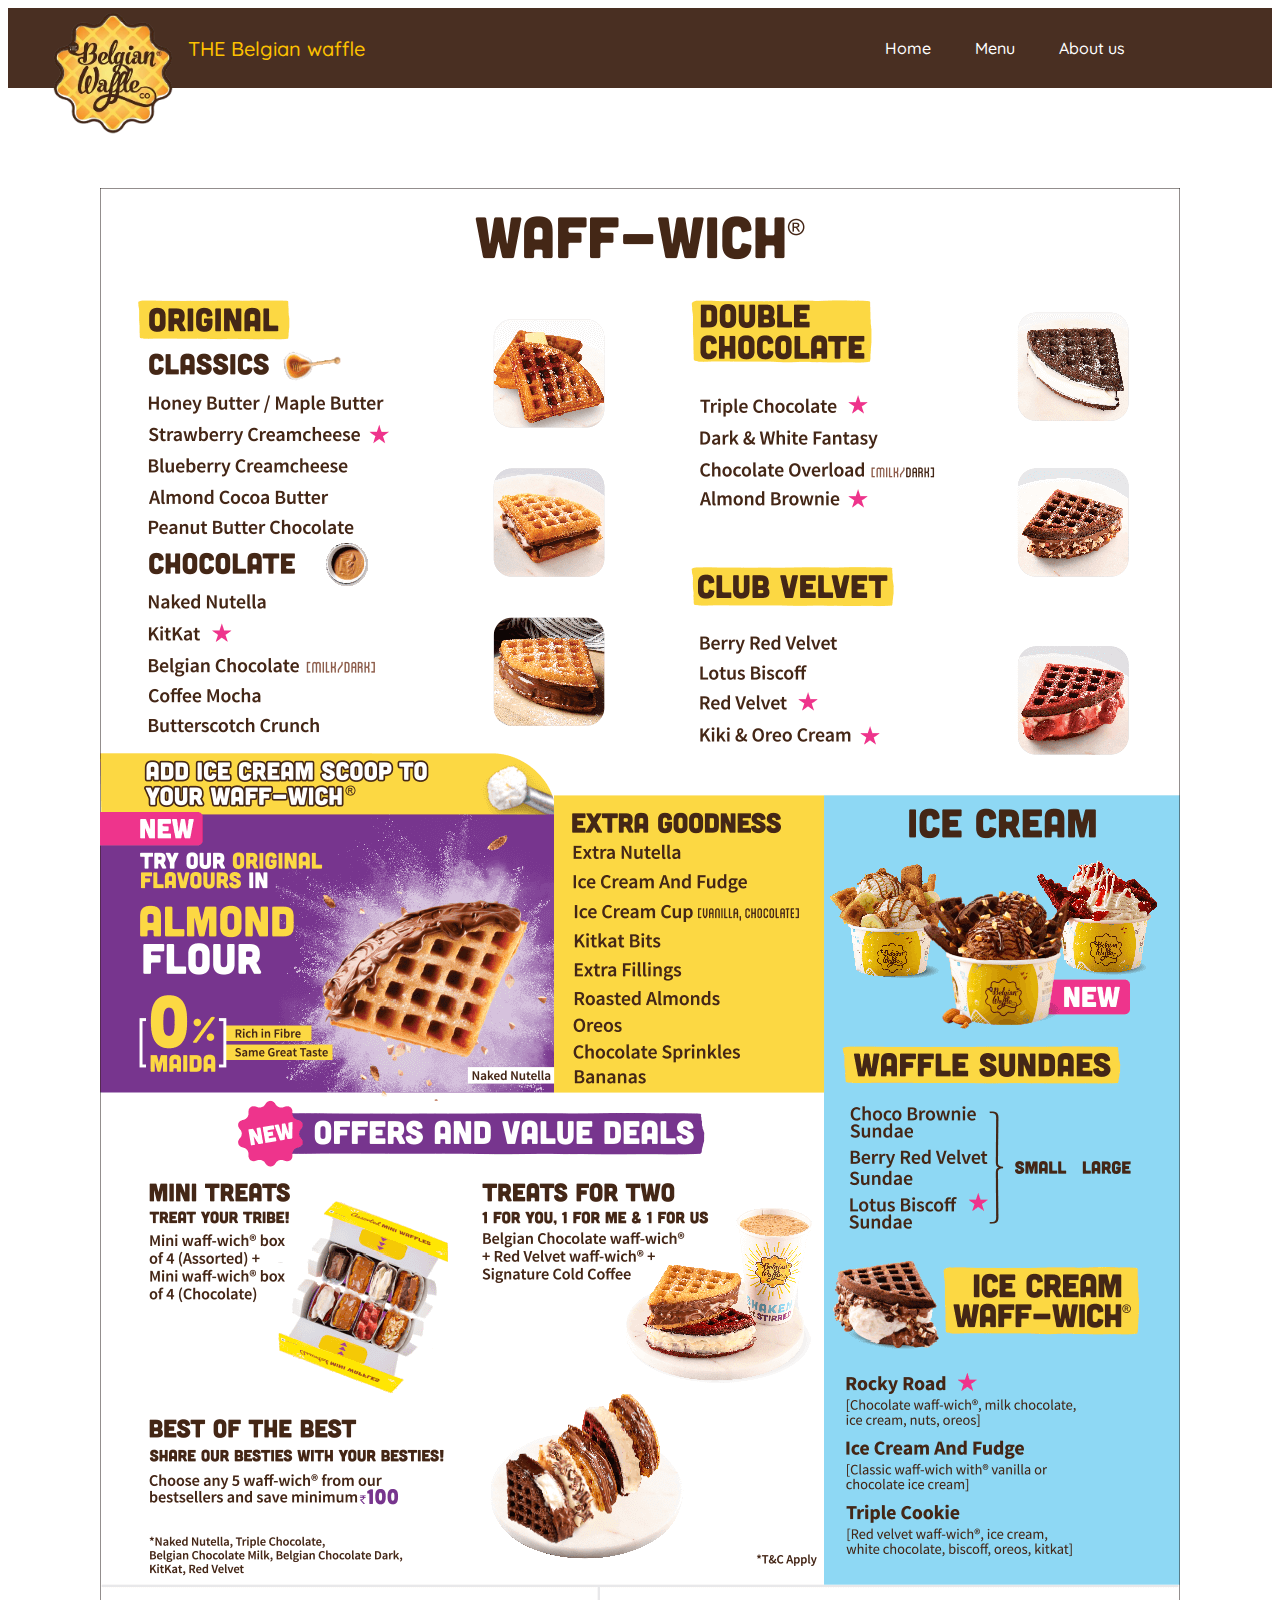
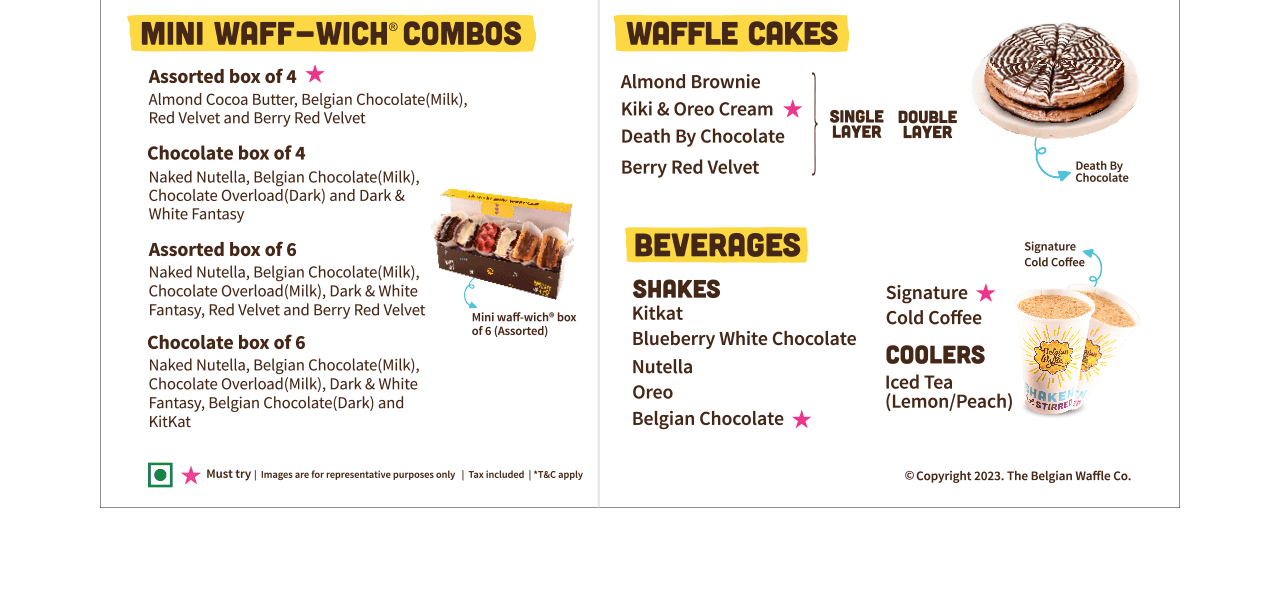
<file: pages/menu.html>
<!DOCTYPE html>
<html lang="en">
<head>
    <meta charset="UTF-8">
    <meta name="viewport" content="width=device-width, initial-scale=1.0">
    <title>Menu</title>
    <link rel="stylesheet" href="../css/style.css">
</head>
<body>
    <div class="nav-bar">
        <img src="../img/belgian-waffle-logo.png" class="logo">
        <span class="name">THE Belgian waffle</span>
        <div class="links">
            <a href="../index.html" class="link">Home</a>
            <a href="./menu.html" class="link">Menu</a>
            <a href="./about.html" class="link">About us</a>
        </div>
    </div>

    <img src="../img/Website-Menu-1.png" class="menu-img">
</body>
</html>
</file>
<file: css/style.css>
@import url('https://fonts.googleapis.com/css2?family=Exo:ital,wght@0,100..900;1,100..900&family=Quicksand:wght@300..700&display=swap');
body{
    font-family: "Quicksand", sans-serif;
    font-optical-sizing: auto;
    font-weight: 500;
    font-style: normal;
}
.nav-bar{
    display: flex;
    align-items: center;
    background-color: #492f22;
    color: white;
    height: 80px;
    font-family: "Quicksand", sans-serif;
    font-optical-sizing: auto;
    font-weight: 500;
    font-style: normal;
    color: #fdc100;
}
.logo{
    height: 150px;
    margin-top: 50px;
    margin-left: -20px;
}
.name{
    font-size: 20px;
    margin-left: -50px;
}
.link{
    font-family: "Quicksand", sans-serif;
    font-optical-sizing: auto;
    font-weight: 500;
    font-style: normal;
    color: white;
    margin: 20px;
    text-decoration: none;
}
.link:hover{
    border-bottom: 2px solid white;
    transition: 0.5s;
}
.links{
    margin-left: 500px;
}
.header{
    margin-top: 10px;
    background-color: #492f22;
    padding: 10px;
}
.head{
    display: flex;
    justify-content: space-between;
    margin-top: 50px;
}
.head-text{
    margin: 0 50px;
    color: #fdc100;
}
.tagline{
    font-size: 40px;
    width: 300px;
}
.tag-para{
    font-size: 15px;
}
.main-img{
    height: 400px;
    margin: 0 20px;
    border-radius: 10px;
}
.p-img{
    height: 100px;
    width: 100px;
    object-fit: cover;
    border: 2px solid #fdc100;
    margin: 10px;
    border-radius: 10px;
    cursor: pointer;
}
.sp-txt{
    color: #492f22;
    text-align: center;
    margin-top: 50px;
    font-size: 50px;
}
.sp-card{
    background-color: #fdc100;
    width: 400px;
    padding: 8px;
    margin: 20px;
    box-shadow: 5px 5px 5px 2px black;
    text-align: center;
}
.card-1{
    transform: rotate(-2deg);
    margin-left: 20px;
    margin-top: 50px;
}
.card-2{
    transform: rotate(2deg);
    margin-left: 20px;
    margin-top: 50px;
}

.sp-con{
    display: flex;
    align-items: center;
}
.sp-icon-1{
    margin-left: 500px;
}
.sp-icon-2{
    margin-left: 100px;
}
.prod-img{
    display: block;
    margin: 10px auto;
    
}
.btn-view{
    padding: 10px;
    background-color: #492f22;
    border: none;
    width: 150px;
    display: block;
    margin: 20px auto;
    font-family: "Quicksand", sans-serif;
    font-optical-sizing: auto;
    font-weight: 500;
    font-style: normal;
    font-size: 18px;
    border-radius: 10px;
    color: #fdc100;
    font-weight: bold;
    cursor: pointer;
}
.txt-none{
    text-decoration: none;
    color: #fdc100;
}
.footer{
    background-color: #492f22;
    color: #fdc100;
    display: flex;
    justify-content: space-evenly;
    padding: 20px;
}
.locate{
    width: 200px;
}
.form{
    width: 300px;
}
.input{
    padding: 10px;
    font-family: "Quicksand", sans-serif;
    font-optical-sizing: auto;
    font-weight: 500;
    font-style: normal;
    margin: 10px 0;
}
.form-name{
    width: 100px;
}
.btn-sub{
    padding: 10px;
    background-color: #fdc100;
    border: none;
    width: 100px;
    font-family: "Quicksand", sans-serif;
    font-optical-sizing: auto;
    font-weight: 500;
    font-style: normal;
    border-radius: 5px;
    color: #492f22;
    font-weight: bold;
}
.menu-img{
    display: block;
    margin: 100px auto;
}
</file>
